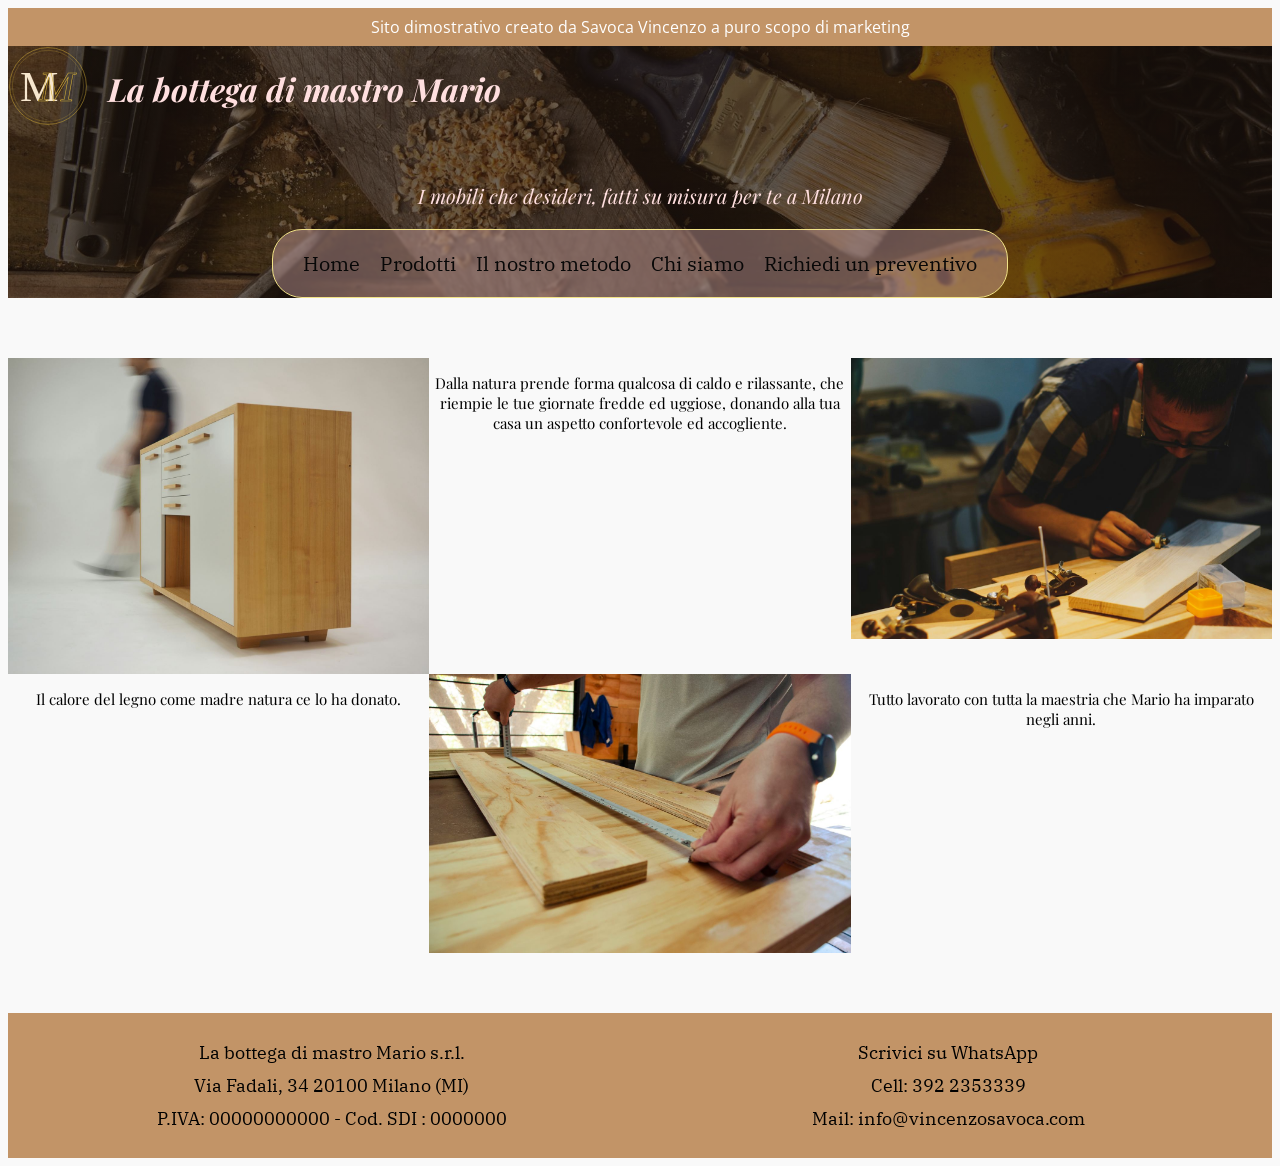
<file: index.html>
<!DOCTYPE html>
<html lang="it">
    <head>
        <meta charset="UTF-8">
        <meta name="viewport" content="width=device-width, initial-scale=1.0">
        <link rel="preconnect" href="https://fonts.googleapis.com">
        <link rel="preconnect" href="https://fonts.gstatic.com" crossorigin>
        <link href="https://fonts.googleapis.com/css2?family=IBM+Plex+Serif:ital,wght@0,100;0,200;0,300;0,400;0,500;0,600;0,700;1,100;1,200;1,300;1,400;1,500;1,600;1,700&family=Open+Sans:ital,wght@0,300..600;1,300..600&family=Playfair+Display:ital,wght@0,400..700;1,400..700&display=swap" rel="stylesheet">
        <link rel="stylesheet" href="index.css">
        <title>Home - La bottega di mastro Mario</title>
    </head>

<body>
    <header>
        <div class="banner">
            <p>Sito dimostrativo creato da Savoca Vincenzo a puro scopo di marketing</p>
        </div>
        <div class="contenitore-testata">
            <div class="parte-alta">
                <div class="spazio-logo">
                    <img src="Immagini/logo-mm-trasparente.svg" Alt="logo-aziendale" class="logo-azienda">
                </div>
                <div class="titolo">
                    <h1>La bottega di mastro Mario</h1>
                </div>
                <button class="menu-a-scomparsa" id="bottone-hamburger" aria-label="Apri il menu" aria-expanded="false">☰</button>
            </div>
            <p>I mobili che desideri, fatti su misura per te a Milano</p>
                <nav class="menu">
                    <a href="index.html">Home</a>
                    <div class="voce-tendina">
                        <button class="bottone-prodotti" aria-expanded="false">Prodotti</button>
                            <div class="sottomenu">
                                <a href="mobili.html">Tutti i prodotti</a>
                                <a href="mobili.html#cabine-armadio">Mobili su misura</a>
                                <a href="mobili.html#cucine-su-misura">Cucina su misura</a>
                                <a href="mobili.html#parete-attrezzata">Parete attrezzata</a>
                                <a href="mobili.html#camerette">Camerette</a>
                                <a href="mobili.html#accessori">Accessori</a>
                            </div>
                    </div>
                    <a href="metodo.html">Il nostro metodo</a>
                    <a href="chi-siamo.html">Chi siamo</a>
                    <a href="preventivo.html">Richiedi un preventivo</a>
                </nav>
        </div>
    </header>
    <section class="quattro-pezzi">
            <div class="stile-quadro foto1">
                <img src="Immagini/immagine1.jpg" Alt="immagine1">
            </div>
            <div class="stile-quadro testo1">
                <p>Dalla natura prende forma qualcosa di caldo e 
                    rilassante, che riempie le tue giornate fredde ed uggiose, 
                    donando alla tua casa un aspetto confortevole ed accogliente.</p>
            </div>
            <div class="stile-quadro foto2"> 
                <img src="Immagini/immagine2.jpg" Alt="immagine2">
            </div>
            <div class="stile-quadro foto3">
                <img src="Immagini/immagine3.jpg" Alt="immagine3">
            </div>
            <div class="stile-quadro testo2">
                <p>Il calore del legno come madre natura ce lo ha donato.</p>
            </div>
            <div class="stile-quadro testo3">
                <p>Tutto lavorato con tutta la maestria che Mario ha imparato negli anni.</p>
            </div>    
    </section>        

    

<footer>
    <div class="pie-pagina">
        <div class="ragione-sociale">
            <p>La bottega di mastro Mario s.r.l.</p>
            <p>Via Fadali, 34 20100 Milano (MI)</p>
            <p>P.IVA: 00000000000 - Cod. SDI : 0000000</p>
        </div>
        <div class="contatti">
            <a class="messaggio" href="https://wa.me/393922353339" target="_blank" rel="noopener">Scrivici su WhatsApp</a>
            <a class="telefono" href="tel:+393922353339">Cell: 392 2353339</a>
            <a class="mail" href="mailto:info@vincenzosavoca.com">Mail: info@vincenzosavoca.com</a>
        </div>
    </div>
</footer>
<script src="menu-tendina.js"></script>
</body>
</html>
</file>
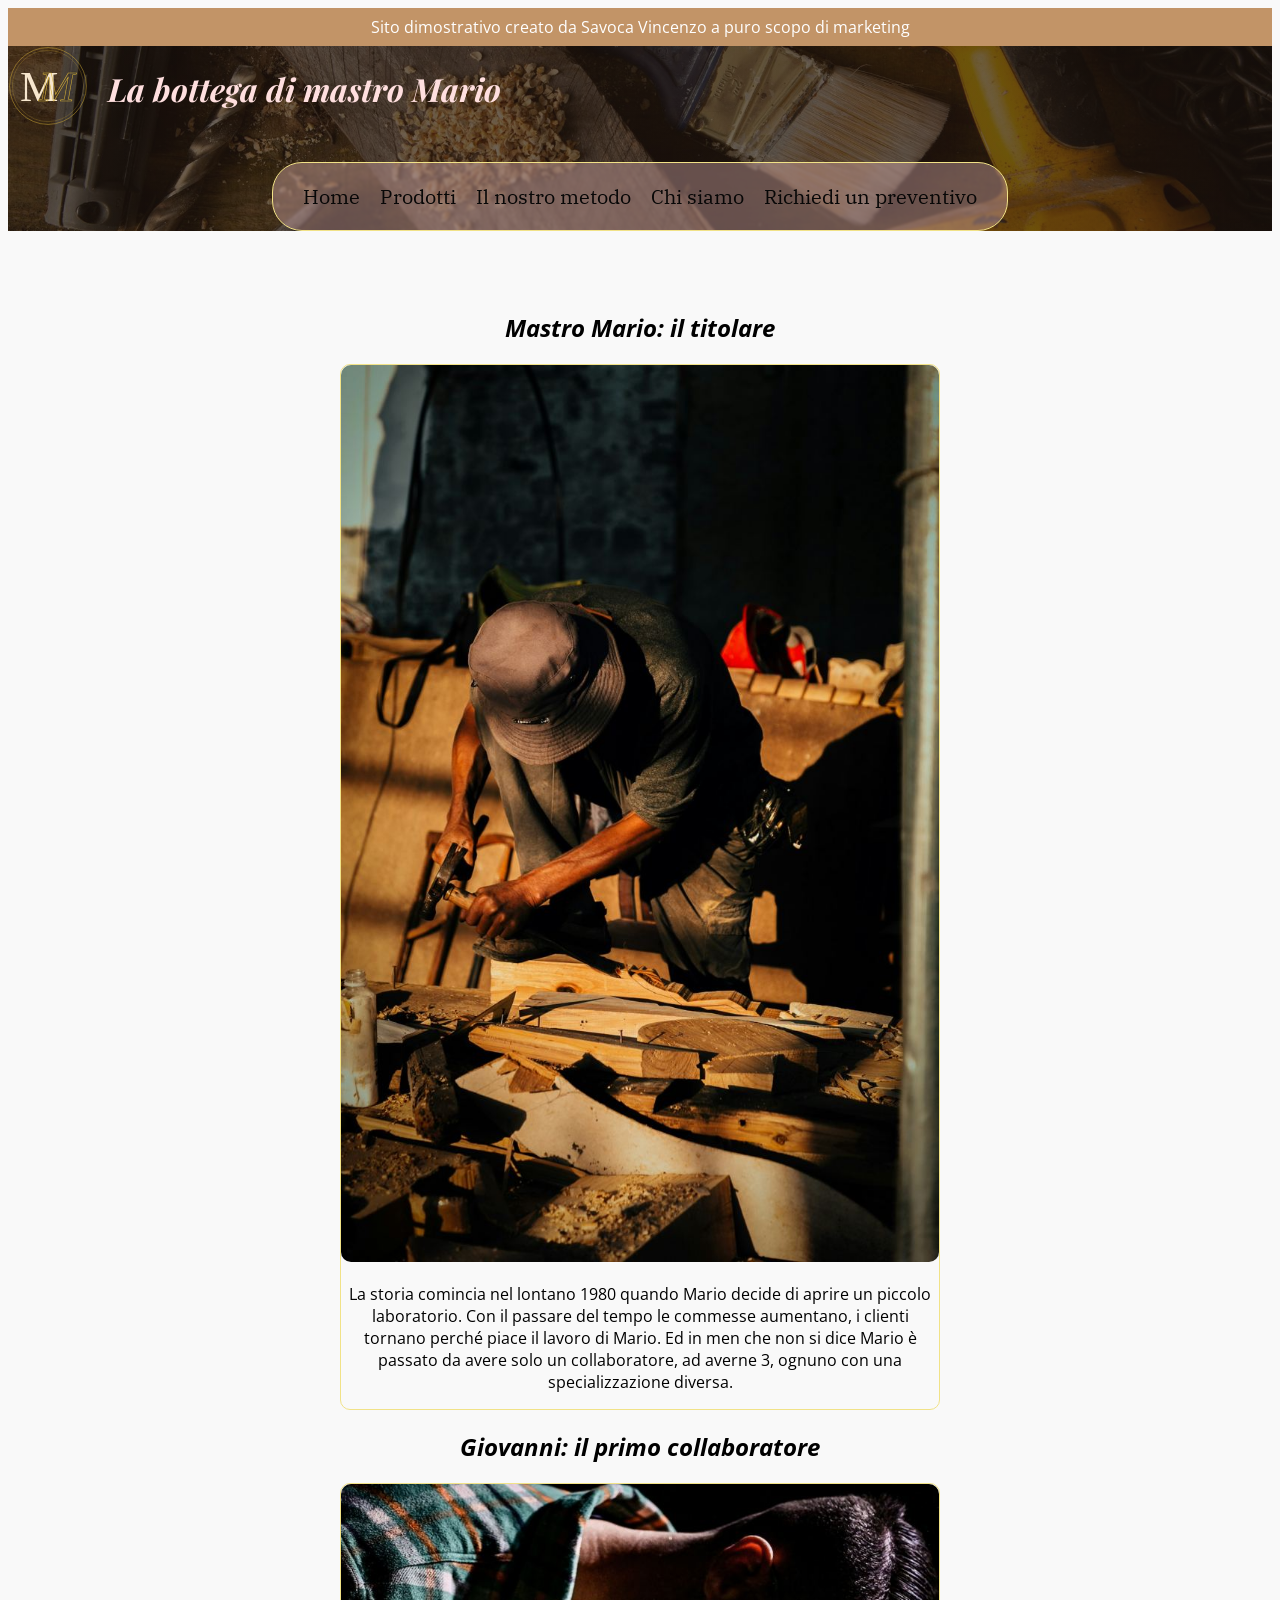
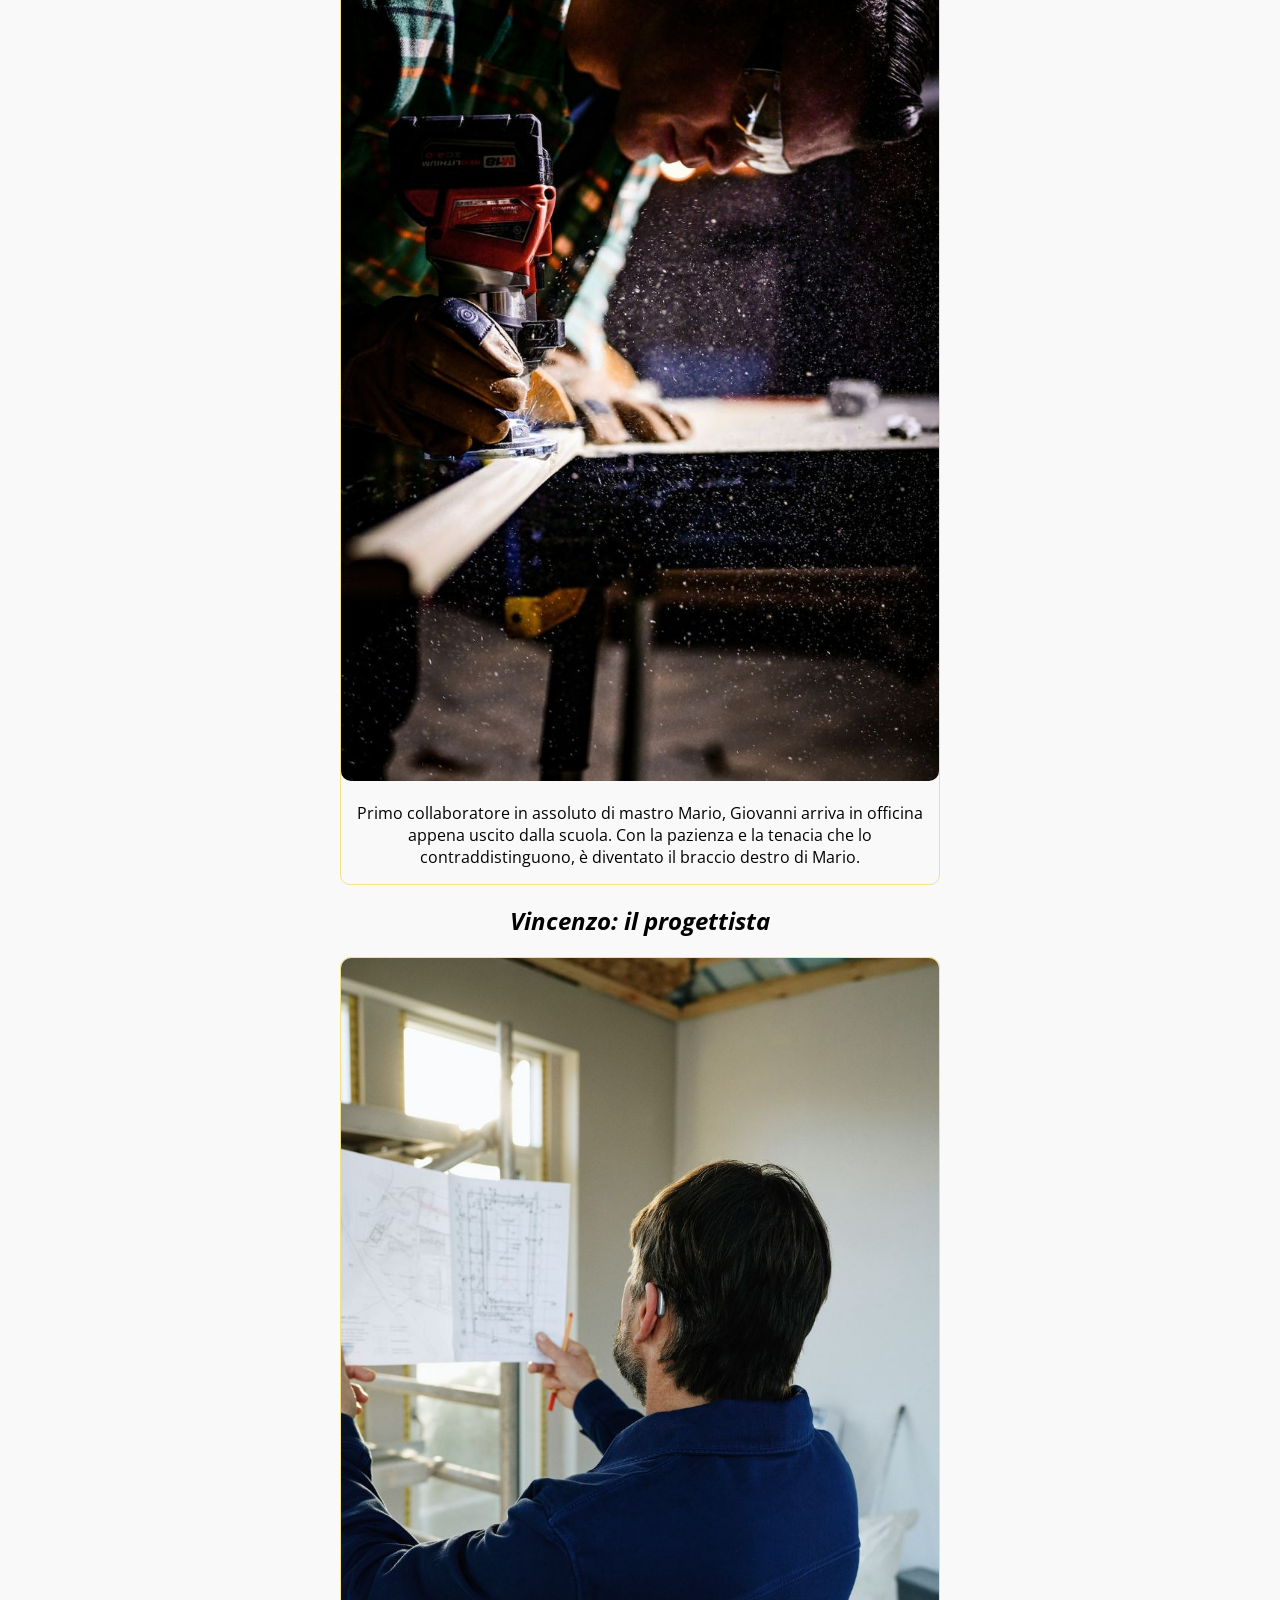
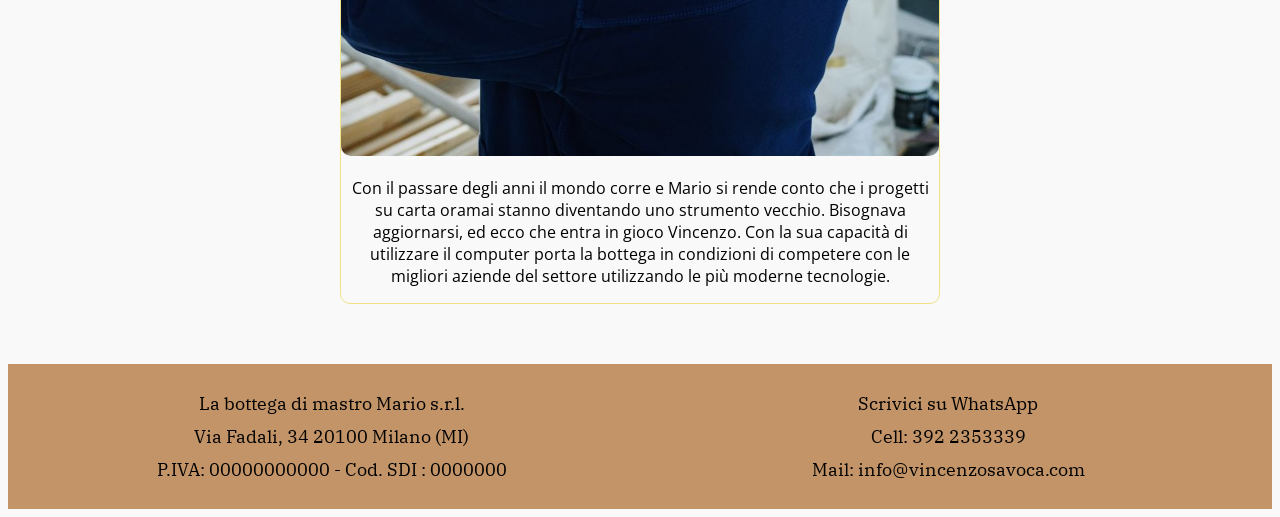
<file: chi-siamo.html>
<!DOCTYPE html>
<html lang="it">
<head>
    <meta charset="UTF-8">
    <meta name="viewport" content="width=device-width, initial-scale=1.0">
    <link rel="preconnect" href="https://fonts.googleapis.com">
    <link rel="preconnect" href="https://fonts.gstatic.com" crossorigin>
    <link href="https://fonts.googleapis.com/css2?family=IBM+Plex+Serif:ital,wght@0,100;0,200;0,300;0,400;0,500;0,600;0,700;1,100;1,200;1,300;1,400;1,500;1,600;1,700&family=Open+Sans:ital,wght@0,300..600;1,300..600&family=Playfair+Display:ital,wght@0,400..700;1,400..700&display=swap" rel="stylesheet">
    <link rel="stylesheet" href="index.css">
    <title>Chi siamo - La bottega di mastro Mario</title>
</head>


<body>
    <header>
        <div class="banner">
            <p>Sito dimostrativo creato da Savoca Vincenzo a puro scopo di marketing</p>
        </div>
        <div class="contenitore-testata">
                <div class="parte-alta">
                    <div class="spazio-logo">
                        <img src="Immagini/logo-mm-trasparente.svg" Alt="logo-aziendale" class="logo-azienda">
                    </div>
                    <div class="titolo">
                        <h1>La bottega di mastro Mario</h1>
                    </div>
                    <button class="menu-a-scomparsa" id="bottone-hamburger" aria-label="Apri il menu" aria-expanded="false">☰</button>
                </div>

                <!-- Menu di navigazione -->
                <nav class="menu">
                    <a href="index.html">Home</a>
                    <div class="voce-tendina">
                        <button class="bottone-prodotti" aria-expanded="false">Prodotti</button>
                            <div class="sottomenu">
                                <a href="mobili.html">Tutti i prodotti</a>
                                <a href="mobili.html#cabine-armadio">Mobili su misura</a>
                                <a href="mobili.html#cucine-su-misura">Cucina su misura</a>
                                <a href="mobili.html#parete-attrezzata">Parete attrezzata</a>
                                <a href="mobili.html#camerette">Camerette</a>
                                <a href="mobili.html#accessori">Accessori</a>
                            </div>
                    </div>
                    <a href="metodo.html">Il nostro metodo</a>
                    <a href="chi-siamo.html">Chi siamo</a>
                    <a href="preventivo.html">Richiedi un preventivo</a>
                </nav>
        </div>
    </header>

<section class="azienda">
    
    <h1>Mastro Mario: il titolare</h1>
        <div class="organico">
            <div class="personale">
                <img src="Immagini/mario.jpg" alt="Mario">
            </div>
            <div class="testo-a">
                <p>La storia comincia nel lontano 1980 quando Mario decide di aprire un piccolo laboratorio. Con il
                    passare del tempo le commesse aumentano, i clienti tornano perché piace il lavoro di Mario. Ed in men che 
                    non si dice Mario è passato da avere solo un collaboratore, ad averne 3, ognuno con una specializzazione 
                    diversa. </p>
            </div>
        </div>
    <h1>Giovanni: il primo collaboratore</h1>
        <div class="organico">    
            <div class="personale">
                <img src="Immagini/giovanni.jpg" alt="Giovanni">
            </div>
            <div class="testo-a">
                <p>Primo collaboratore in assoluto di mastro Mario, Giovanni arriva in officina appena uscito
                dalla scuola. Con la pazienza e la tenacia che lo contraddistinguono, è diventato il braccio destro di Mario.
                </p>
            </div>
        </div>

    <h1>Vincenzo: il progettista</h1>
        <div class="organico">
            <div class="personale">
                <img src="Immagini/vincenzo.jpg" alt="Vincenzo">
            </div>
            <div class="testo-a">
                <p>Con il passare degli anni il mondo corre e Mario si rende conto che i progetti su carta 
                oramai stanno diventando uno strumento vecchio. Bisognava aggiornarsi, ed ecco che entra in gioco Vincenzo. 
                Con la sua capacità di utilizzare il computer porta la bottega in condizioni di competere con le migliori aziende del
                settore utilizzando le più moderne tecnologie.
                </p>
            </div>
        </div>    
</section>

<footer>
    <div class="pie-pagina">
        <div class="ragione-sociale">
            <p>La bottega di mastro Mario s.r.l.</p>
            <p>Via Fadali, 34 20100 Milano (MI)</p>
            <p>P.IVA: 00000000000 - Cod. SDI : 0000000</p>
        </div>
        <div class="contatti">
            <a class="messaggio" href="https://wa.me/393922353339" target="_blank" rel="noopener">Scrivici su WhatsApp</a>
            <a class="telefono" href="tel:+393922353339">Cell: 392 2353339</a>
            <a class="mail" href="mailto:info@vincenzosavoca.com">Mail: info@vincenzosavoca.com</a>
        </div>
    </div>
</footer>

<script src="menu-tendina.js"></script>
</body>
</html>
</file>
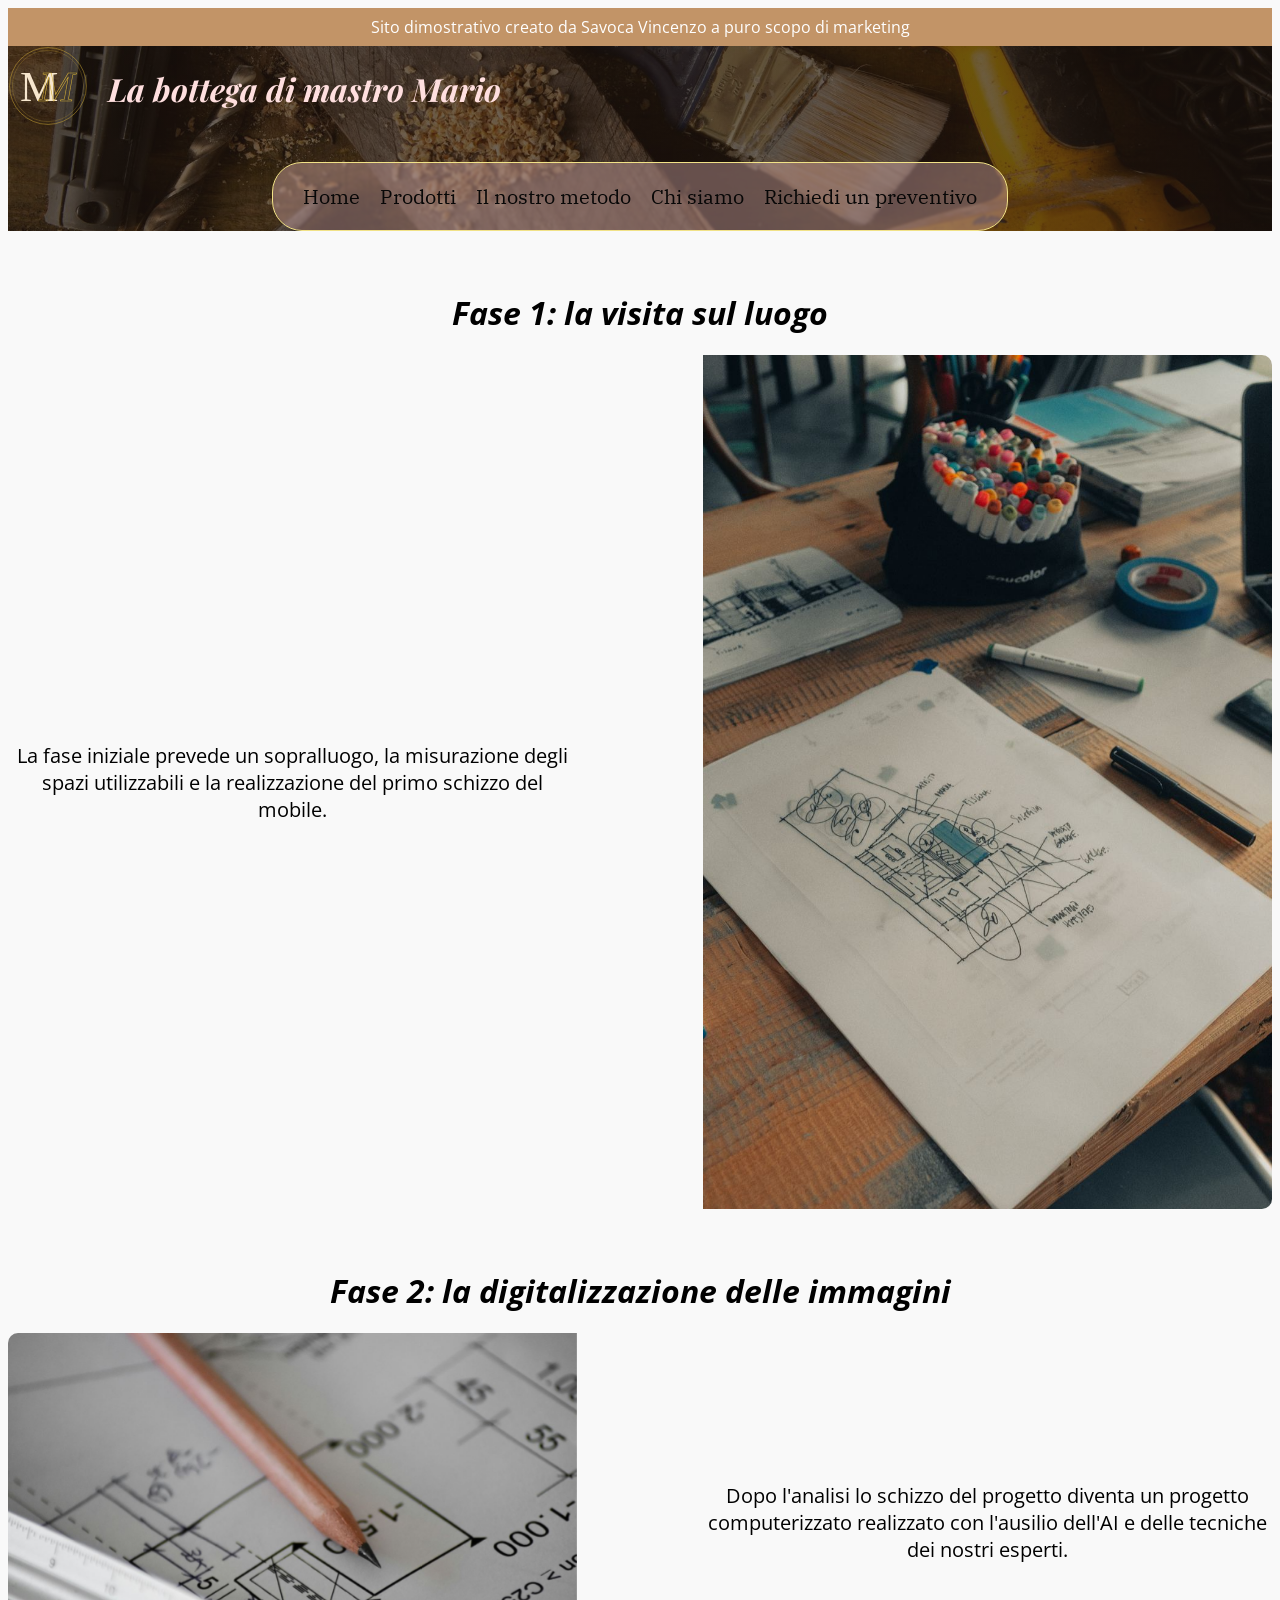
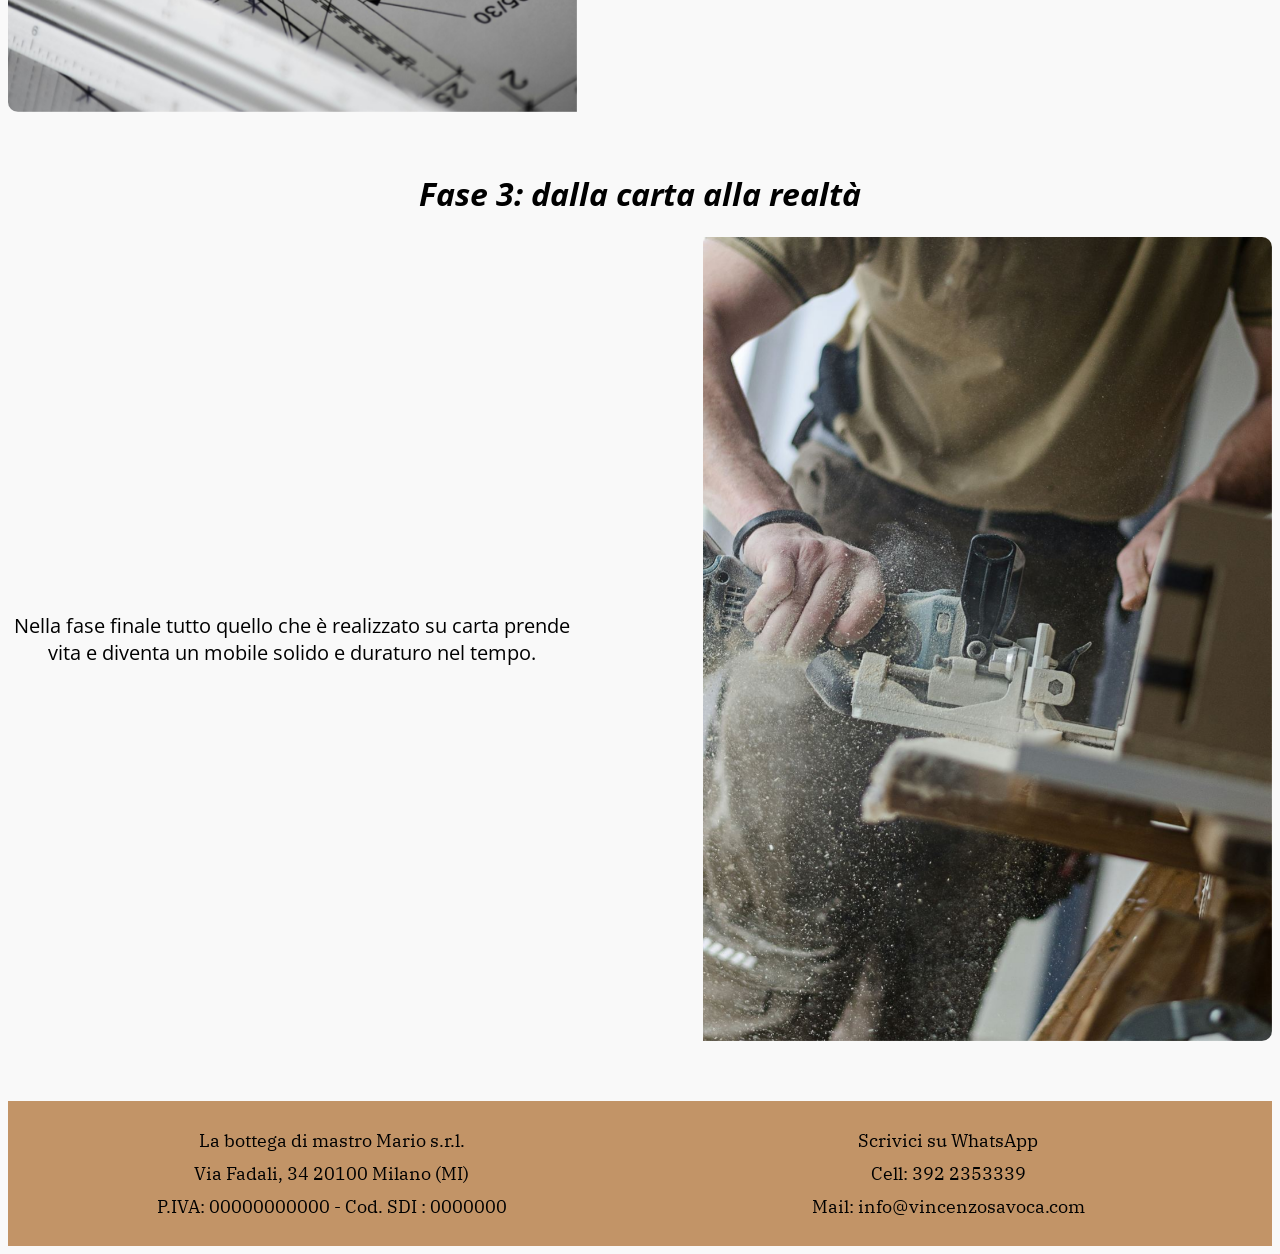
<file: metodo.html>
<!DOCTYPE html>
<html lang="it">
<head>
    <meta charset="UTF-8">
    <meta name="viewport" content="width=device-width, initial-scale=1.0">
    <link rel="preconnect" href="https://fonts.googleapis.com">
    <link rel="preconnect" href="https://fonts.gstatic.com" crossorigin>
    <link href="https://fonts.googleapis.com/css2?family=IBM+Plex+Serif:ital,wght@0,100;0,200;0,300;0,400;0,500;0,600;0,700;1,100;1,200;1,300;1,400;1,500;1,600;1,700&family=Open+Sans:ital,wght@0,300..600;1,300..600&family=Playfair+Display:ital,wght@0,400..700;1,400..700&display=swap" rel="stylesheet">
    <link rel="stylesheet" href="index.css">
    <title>Metodo - La bottega di mastro Mario</title>
</head>

<body>
    <header>
        <div class="banner">
            <p>Sito dimostrativo creato da Savoca Vincenzo a puro scopo di marketing</p>
        </div>
        <div class="contenitore-testata">
                <div class="parte-alta">
                    <div class="spazio-logo">
                        <img src="Immagini/logo-mm-trasparente.svg" Alt="logo-aziendale" class="logo-azienda">
                    </div>
                    <div class="titolo">
                        <h1>La bottega di mastro Mario</h1>
                    </div>
                    <button class="menu-a-scomparsa" id="bottone-hamburger" aria-label="Apri il menu" aria-expanded="false">☰</button>
                </div>

                <!-- Menu di navigazione -->
                <nav class="menu">
                    <a href="index.html">Home</a>
                    <div class="voce-tendina">
                        <button class="bottone-prodotti" aria-expanded="false">Prodotti</button>
                            <div class="sottomenu">
                                <a href="mobili.html">Tutti i prodotti</a>
                                <a href="mobili.html#cabine-armadio">Mobili su misura</a>
                                <a href="mobili.html#cucine-su-misura">Cucina su misura</a>
                                <a href="mobili.html#parete-attrezzata">Parete attrezzata</a>
                                <a href="mobili.html#camerette">Camerette</a>
                                <a href="mobili.html#accessori">Accessori</a>
                            </div>
                    </div>
                    <a href="metodo.html">Il nostro metodo</a>
                    <a href="chi-siamo.html">Chi siamo</a>
                    <a href="preventivo.html">Richiedi un preventivo</a>
                </nav>
            </div>
    </header>
    
    
<!--Parte riservata al corpo della pagina, con sezioni divise-->
<h1>Fase 1: la visita sul luogo</h1>
<section class="metodo">
    
    <div class="testo">
        <p>La fase iniziale prevede un sopralluogo, la misurazione degli spazi utilizzabili e 
            la realizzazione del primo schizzo del mobile.
        </p>
    </div>
    <div class="immagine-metodo">
        <img src="Immagini/mobili/progetto2.jpg" alt="Schizzo a matita">
    </div>
</section>

<h1>Fase 2: la digitalizzazione delle immagini</h1>
<section class="metodo">
    <div class="immagine-metodo">
        <img src="Immagini/mobili/progetto1.jpg" alt="Foto del progetto ufficiale">
    </div>
    <div class="testo">
        <p>Dopo l'analisi lo schizzo del progetto diventa un progetto computerizzato realizzato 
            con l'ausilio dell'AI e delle tecniche dei nostri esperti.
        </p>
    </div>
</section>

<h1>Fase 3: dalla carta alla realtà</h1>
<section class="metodo">
    <div class="testo">
        <p>Nella fase finale tutto quello che è realizzato su carta prende vita e diventa un mobile
            solido e duraturo nel tempo.
        </p>
    </div>
    <div class="immagine-metodo">
        <img src="Immagini/mobili/progetto3.jpg" alt="Foto di un falegname al lavoro">
    </div>
</section>

<footer>
    <div class="pie-pagina">
        <div class="ragione-sociale">
            <p>La bottega di mastro Mario s.r.l.</p>
            <p>Via Fadali, 34 20100 Milano (MI)</p>
            <p>P.IVA: 00000000000 - Cod. SDI : 0000000</p>
        </div>
        <div class="contatti">
            <a class="messaggio" href="https://wa.me/393922353339" target="_blank" rel="noopener">Scrivici su WhatsApp</a>
            <a class="telefono" href="tel:+393922353339">Cell: 392 2353339</a>
            <a class="mail" href="mailto:info@vincenzosavoca.com">Mail: info@vincenzosavoca.com</a>
        </div>
    </div>
</footer>
<script src="ritardo.js"></script>
<script src="menu-tendina.js"></script>
</body>
</html>
</file>
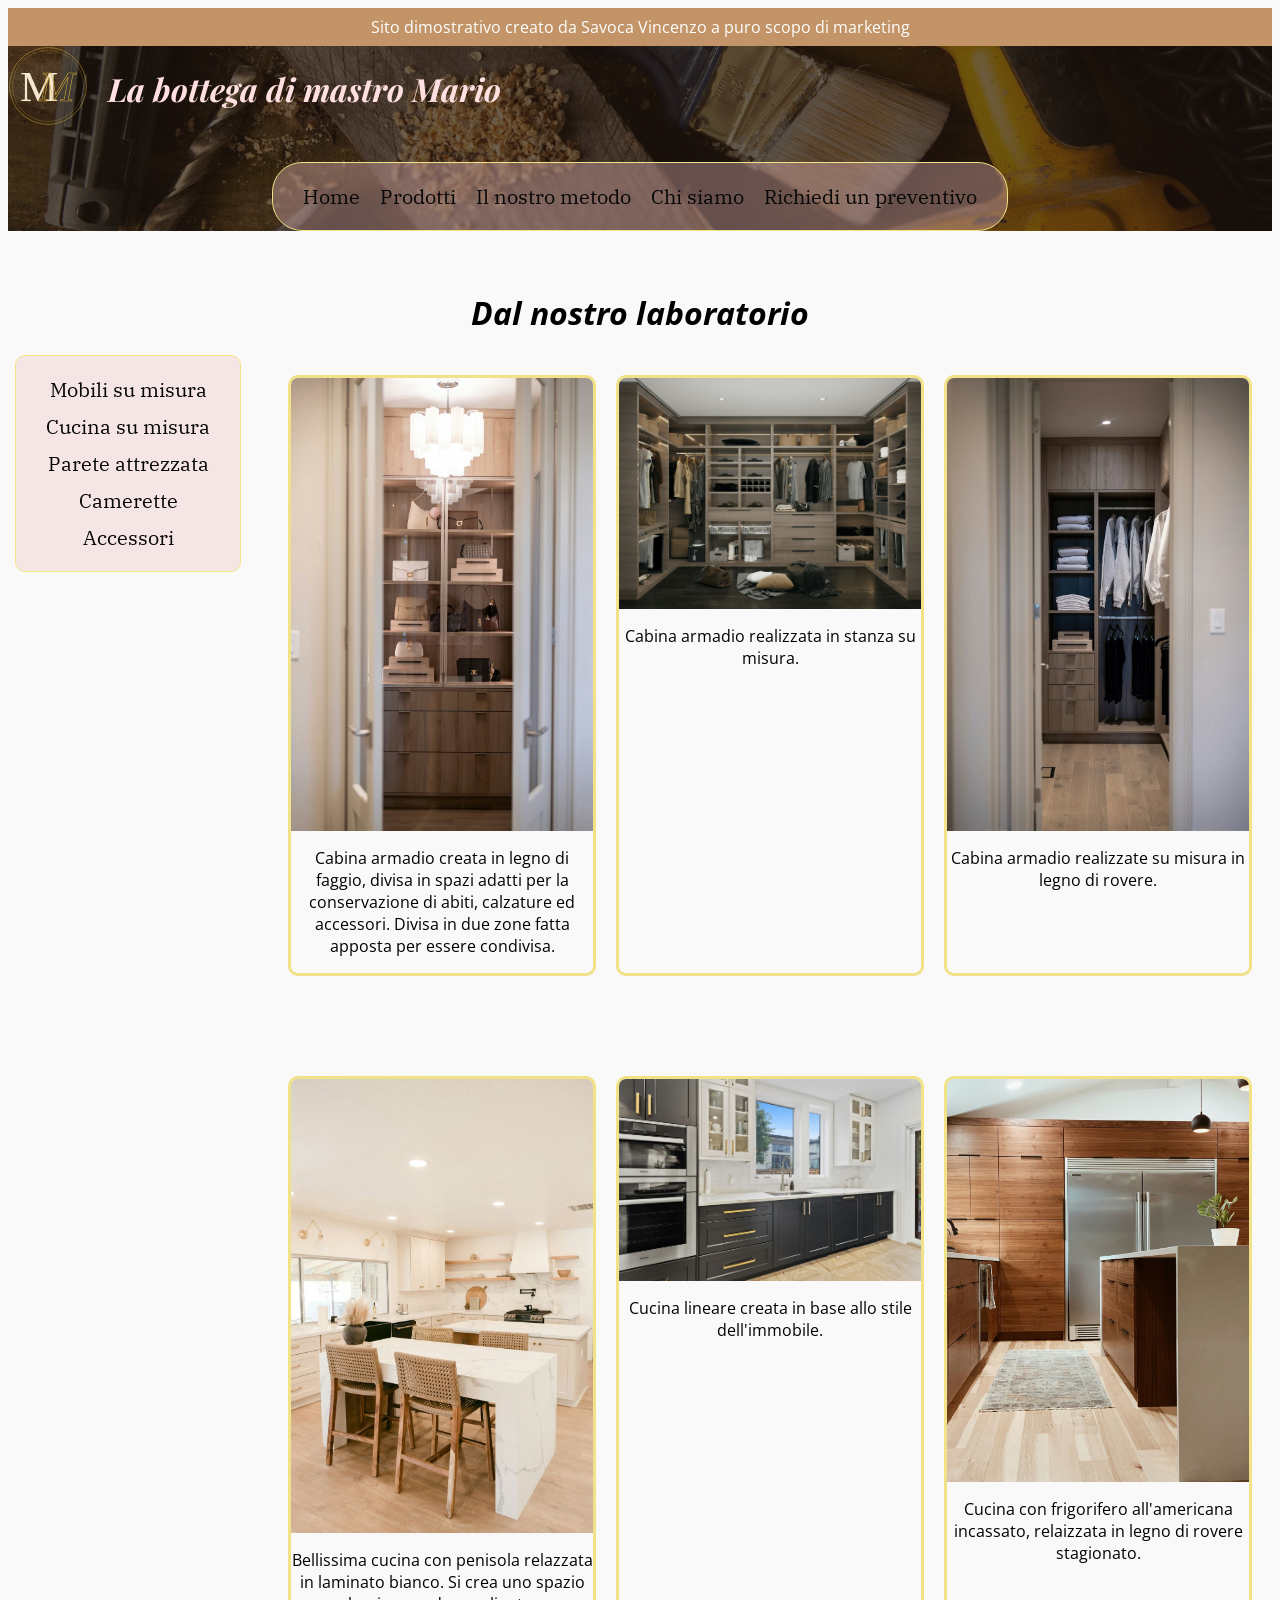
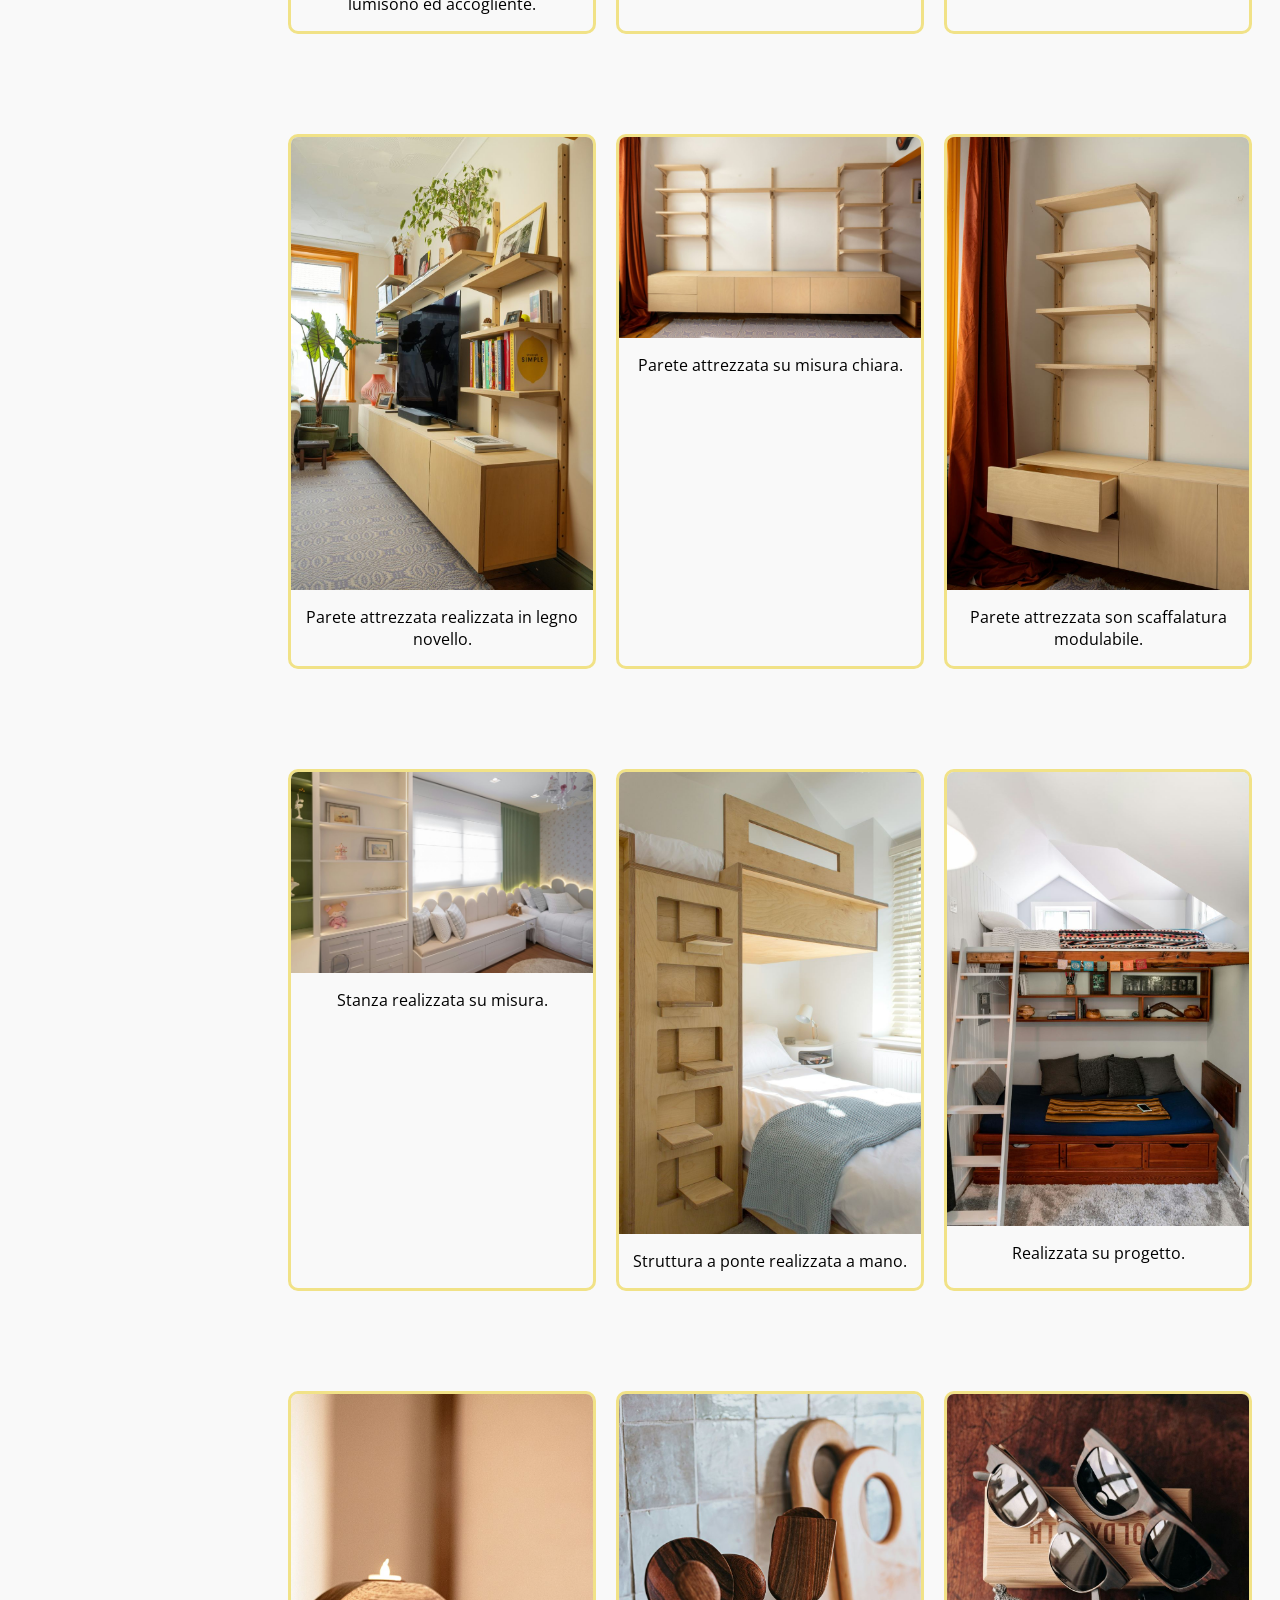
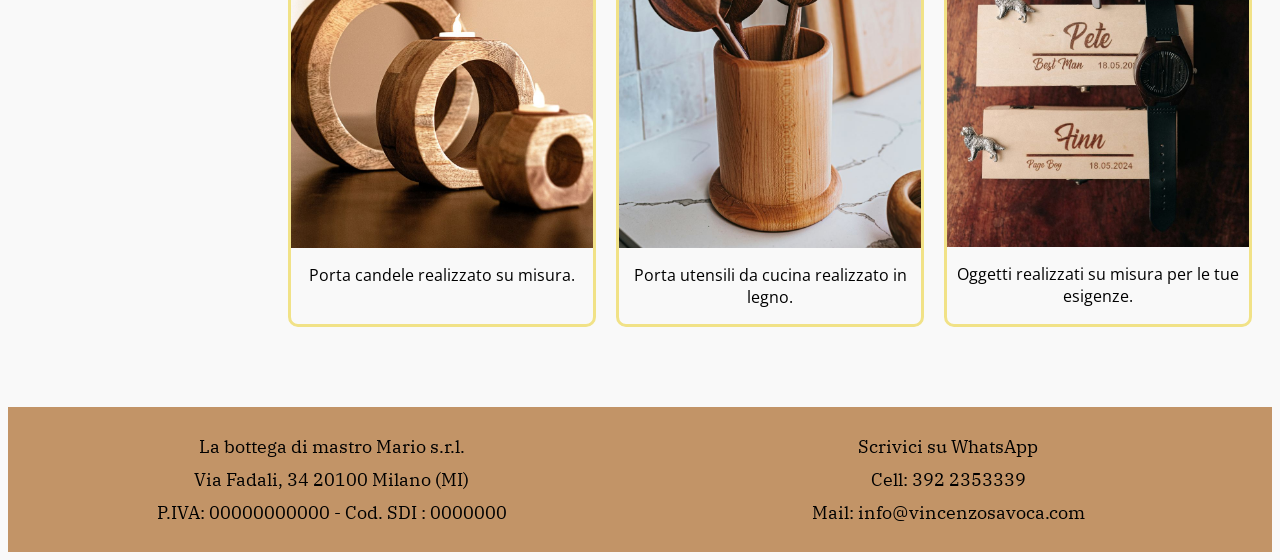
<file: mobili.html>
<!DOCTYPE html>
<html lang="it">
<head>
    <meta charset="UTF-8">
    <meta name="viewport" content="width=device-width, initial-scale=1.0">
    <link rel="preconnect" href="https://fonts.googleapis.com">
    <link rel="preconnect" href="https://fonts.gstatic.com" crossorigin>
    <link href="https://fonts.googleapis.com/css2?family=IBM+Plex+Serif:ital,wght@0,100;0,200;0,300;0,400;0,500;0,600;0,700;1,100;1,200;1,300;1,400;1,500;1,600;1,700&family=Open+Sans:ital,wght@0,300..600;1,300..600&family=Playfair+Display:ital,wght@0,400..700;1,400..700&display=swap" rel="stylesheet">
    <link rel="stylesheet" href="index.css">
    <title>Mobili - La bottega di mastro Mario</title>
</head>
<body>
    <header>
        <div class="banner">
            <p>Sito dimostrativo creato da Savoca Vincenzo a puro scopo di marketing</p>
        </div>
        <div class="contenitore-testata">
            <div class="parte-alta">
                <div class="spazio-logo">
                    <img src="Immagini/logo-mm-trasparente.svg" Alt="logo-aziendale" class="logo-azienda">
                </div>
                <div class="titolo">
                    <h1>La bottega di mastro Mario</h1>
                </div>
                <button class="menu-a-scomparsa" id="bottone-hamburger" aria-label="Apri il menu" aria-expanded="false">☰</button>
            </div>

            <!-- Menu di navigazione -->
            <nav class="menu">
                    <a href="index.html">Home</a>
                    <div class="voce-tendina">
                        <button class="bottone-prodotti" aria-expanded="false">Prodotti</button>
                            <div class="sottomenu">
                                <a href="mobili.html">Tutti i prodotti</a>
                                <a href="mobili.html#cabine-armadio">Mobili su misura</a>
                                <a href="mobili.html#cucine-su-misura">Cucina su misura</a>
                                <a href="mobili.html#parete-attrezzata">Parete attrezzata</a>
                                <a href="mobili.html#camerette">Camerette</a>
                                <a href="mobili.html#accessori">Accessori</a>
                            </div>
                    </div>
                    <a href="metodo.html">Il nostro metodo</a>
                    <a href="chi-siamo.html">Chi siamo</a>
                    <a href="preventivo.html">Richiedi un preventivo</a>
                </nav>
        </div>
    </header>

    <div>
        <h1>Dal nostro laboratorio</h1>
    </div>

    <div class="layout-prodotti">
    
        <!-- Sidebar con le categorie -->
        <aside class="sidebar">
            <a href="#cabine-armadio">Mobili su misura</a>
            <a href="#cucine-su-misura">Cucina su misura</a>
            <a href="#parete-attrezzata">Parete attrezzata</a>
            <a href="#camerette">Camerette</a>
            <a href="#accessori">Accessori</a>
        </aside>

        <main class="main">
   
            <!-- Sezione riservata alle cabine armadio -->
            <section class="immagini-mobili" id="cabine-armadio">
                <div class="foto-dimostrative">
                    <div class="immagine">
                        <img src="Immagini/mobili/armadio1.jpg" alt="armadio1">
                    </div>
                    <div class="immagine">
                        <p>Cabina armadio creata in legno di faggio, divisa in spazi adatti per
                            la conservazione di abiti, calzature ed accessori. Divisa in due zone
                            fatta apposta per essere condivisa.</p>
                    </div>
                </div>
                <div class="foto-dimostrative">
                    <div class="immagine">
                        <img src="Immagini/mobili/cabina2.jpg" alt="cabina2">
                    </div>
                    <div class="immagine">
                        <p>Cabina armadio realizzata in stanza su misura.</p>
                    </div>
                </div>
                <div class="foto-dimostrative">
                    <div class="immagine">
                        <img src="Immagini/mobili/cabina.jpg" alt="cabine">
                    </div>
                    <div class="immagine">
                        <p>Cabina armadio realizzate su misura in legno di rovere.</p>
                    </div>
                </div>
            </section>

            <!-- Sezione per le cucine su misura -->
            <section class="immagini-mobili" id="cucine-su-misura">
                <div class="foto-dimostrative">
                    <div class="immagine">
                        <img src="Immagini/mobili/cucina1.jpg" alt="cucina1">
                    </div>
                    <div class="immagine">
                        <p>Bellissima cucina con penisola relazzata in laminato bianco. Si crea uno spazio lumisono ed accogliente.</p>
                    </div>
                </div>
                <div class="foto-dimostrative">
                    <div class="immagine">
                        <img src="Immagini/mobili/cucina2.jpg" alt="cucina2">
                    </div>
                    <div class="immagine">
                        <p>Cucina lineare creata in base allo stile dell'immobile.</p>
                    </div>
                </div>
                <div class="foto-dimostrative">
                    <div class="immagine">
                        <img src="Immagini/mobili/cucina3.jpg" alt="cucina3">
                    </div>
                    <div class="immagine">
                        <p>Cucina con frigorifero all'americana incassato, relaizzata in legno di rovere stagionato.</p>
                    </div>
                </div>
            </section>

            <!-- Sezione per le pareti attrezzate -->
            <section class="immagini-mobili" id="parete-attrezzata">
                <div class="foto-dimostrative">
                    <div class="immagine">
                        <img src="Immagini/mobili/parete1.jpg" alt="parete1">
                    </div>
                    <div class="immagine">
                        <p>Parete attrezzata realizzata in legno novello.</p>
                    </div>
                </div>
                <div class="foto-dimostrative">
                    <div class="immagine">
                        <img src="Immagini/mobili/parete2.jpg" alt="parete2">
                    </div>
                    <div class="immagine">
                        <p>Parete attrezzata su misura chiara.</p>
                    </div>
                </div>
                <div class="foto-dimostrative">
                    <div class="immagine">
                        <img src="Immagini/mobili/parete3.jpg" alt="parete3">
                    </div>
                    <div class="immagine">
                        <p>Parete attrezzata son scaffalatura modulabile.</p>
                    </div>
                </div>
            </section>

            <!-- Sezione per le camerette -->
            <section class="immagini-mobili" id="camerette">
                <div class="foto-dimostrative">
                    <div class="immagine">
                        <img src="Immagini/mobili/cameretta1.jpg" alt="cameretta1">
                    </div>
                    <div class="immagine">
                        <p>Stanza realizzata su misura.</p>
                    </div>
                </div>
                <div class="foto-dimostrative">
                    <div class="immagine">
                        <img src="Immagini/mobili/cameretta2.jpg" alt="cameretta2">
                    </div>
                    <div class="immagine">
                        <p>Struttura a ponte realizzata a mano.</p>
                    </div>
                </div>
                <div class="foto-dimostrative">
                    <div class="immagine">
                        <img src="Immagini/mobili/cameretta3.jpg" alt="cameretta3">
                    </div>
                    <div class="immagine">
                        <p>Realizzata su progetto.</p>
                    </div>
                </div>
            </section>

            <!-- Sezione per gli accessori -->
            <section class="immagini-mobili" id="accessori">
                <div class="foto-dimostrative">
                    <div class="immagine">
                        <img src="Immagini/mobili/porta-candele.jpg" alt="porta-candele">
                    </div>
                    <div class="immagine">
                        <p>Porta candele realizzato su misura.</p>
                    </div>
                </div>
                <div class="foto-dimostrative">
                    <div class="immagine">
                        <img src="Immagini/mobili/porta-utensili.jpg" alt="porta-utensili">
                    </div>
                    <div class="immagine">
                        <p>Porta utensili da cucina realizzato in legno.</p>
                    </div>
                </div>
                <div class="foto-dimostrative">
                    <div class="immagine">
                        <img src="Immagini/mobili/fashion-object.jpg" alt="fashion-object">
                    </div>
                    <div class="immagine">
                        <p>Oggetti realizzati su misura per le tue esigenze.</p>
                    </div>
                </div>
            </section>

        </main>
    </div>

<footer>
    <div class="pie-pagina">
        <div class="ragione-sociale">
            <p>La bottega di mastro Mario s.r.l.</p>
            <p>Via Fadali, 34 20100 Milano (MI)</p>
            <p>P.IVA: 00000000000 - Cod. SDI : 0000000</p>
        </div>
        <div class="contatti">
            <a class="messaggio" href="https://wa.me/393922353339" target="_blank" rel="noopener">Scrivici su WhatsApp</a>
            <a class="telefono" href="tel:+393922353339">Cell: 392 2353339</a>
            <a class="mail" href="mailto:info@vincenzosavoca.com">Mail: info@vincenzosavoca.com</a>
        </div>
    </div>
</footer>
<script src="menu-tendina.js"></script>
</body>
</html>
</file>
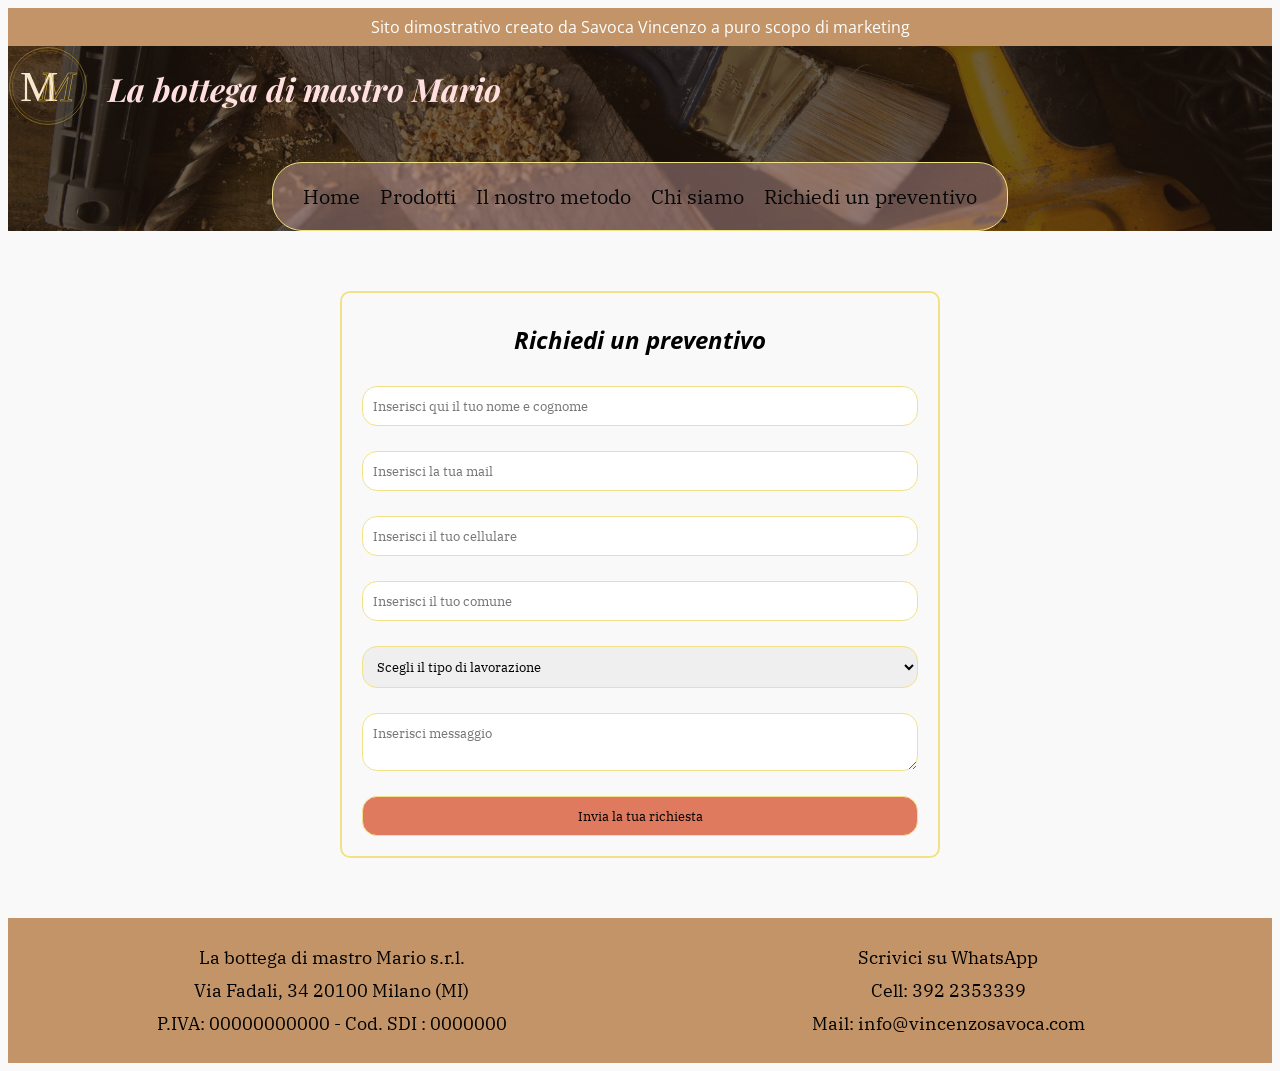
<file: preventivo.html>
<!DOCTYPE html>
<html lang="it">
<head>
        <meta charset="UTF-8">
        <meta name="viewport" content="width=device-width, initial-scale=1.0">
        <link rel="preconnect" href="https://fonts.googleapis.com">
        <link rel="preconnect" href="https://fonts.gstatic.com" crossorigin>
        <link href="https://fonts.googleapis.com/css2?family=IBM+Plex+Serif:ital,wght@0,100;0,200;0,300;0,400;0,500;0,600;0,700;1,100;1,200;1,300;1,400;1,500;1,600;1,700&family=Open+Sans:ital,wght@0,300..600;1,300..600&family=Playfair+Display:ital,wght@0,400..700;1,400..700&display=swap" rel="stylesheet">
        <link rel="stylesheet" href="index.css">
        <title>Preventivo - La bottega di mastro Mario</title>
</head>
<body>
    
    <header>
        <div class="banner">
        <p>Sito dimostrativo creato da Savoca Vincenzo a puro scopo di marketing</p>
        </div>
        <div class="contenitore-testata">
                <div class="parte-alta">
                    <div class="spazio-logo">
                        <img src="Immagini/logo-mm-trasparente.svg" Alt="logo-aziendale" class="logo-azienda">
                    </div>
                    <div class="titolo">
                        <h1>La bottega di mastro Mario</h1>
                    </div>
                    <button class="menu-a-scomparsa" id="bottone-hamburger" aria-label="Apri il menu" aria-expanded="false">☰</button>
                </div>
                    <nav class="menu">
                    <a href="index.html">Home</a>
                    <div class="voce-tendina">
                        <button class="bottone-prodotti" aria-expanded="false">Prodotti</button>
                            <div class="sottomenu">
                                <a href="mobili.html">Tutti i prodotti</a>
                                <a href="mobili.html#cabine-armadio">Mobili su misura</a>
                                <a href="mobili.html#cucine-su-misura">Cucina su misura</a>
                                <a href="mobili.html#parete-attrezzata">Parete attrezzata</a>
                                <a href="mobili.html#camerette">Camerette</a>
                                <a href="mobili.html#accessori">Accessori</a>
                            </div>
                    </div>
                    <a href="metodo.html">Il nostro metodo</a>
                    <a href="chi-siamo.html">Chi siamo</a>
                    <a href="preventivo.html">Richiedi un preventivo</a>
                </nav>
        </div>
    </header>        
    <section class="preventivo" id="preventivo">
        <div class="contenitore-principale">
            <h1>Richiedi un preventivo</h1>
                <form class="form-preventivo">
                    <input type="text" name="nome" id="nome-e-cognome-preventivo" placeholder="Inserisci qui il tuo nome e cognome" required>
                    <input type="email" name="email" id="email-preventivo" placeholder="Inserisci la tua mail " required>
                    <input type="tel" name="numero" id="numero-preventivo" placeholder="Inserisci il tuo cellulare" required>
                    <input type="text" name="comune" id="comune-preventivo" placeholder="Inserisci il tuo comune" required>
                    <select name="lavorazione" class="tipologia-lavoro" required>
                        <option value="" disabled selected>Scegli il tipo di lavorazione</option>
                        <option>Mobili su misura</option>
                        <option>Cucina su misura</option>
                        <option>Parete attrezzata</option>
                        <option>Camerette</option>
                        <option>Accessori</option>
                    </select>
                        <textarea name="messaggio" class="spazio-dati" id="area-dati" placeholder="Inserisci messaggio"></textarea>
                        <button class="invia-richiesta" id="invia-preventivo">Invia la tua richiesta</button>
                </form>
                
        </div>

    </section>
<footer>
    <div class="pie-pagina">
        <div class="ragione-sociale">
            <p>La bottega di mastro Mario s.r.l.</p>
            <p>Via Fadali, 34 20100 Milano (MI)</p>
            <p>P.IVA: 00000000000 - Cod. SDI : 0000000</p>
        </div>
        <div class="contatti">
            <a class="messaggio" href="https://wa.me/393922353339" target="_blank" rel="noopener">Scrivici su WhatsApp</a>
            <a class="telefono" href="tel:+393922353339">Cell: 392 2353339</a>
            <a class="mail" href="mailto:info@vincenzosavoca.com">Mail: info@vincenzosavoca.com</a>
        </div>
    </div>
</footer>

<dialog id="finestra-messaggio">
    <p id="testo"></p>
    <form method="dialog">
        <button>Chiudi</button>
    </form>
</dialog>

<script src="preventivo.js"></script>
<script src="menu-tendina.js"></script>
</body>

</html>
</file>
<file: index.css>
:root{
    --sfondo: #f9f9f9;
    --testi: #6B3E2E;
    --dettagli: rgb(241, 226, 135);
    --footer: #C29467;
}

html{
    overflow-x: clip;
}


/* Spazio per il contenitore della testata*/


.contenitore-testata{
    background-image:linear-gradient(rgba(30, 20, 15, 0.65), rgba(30, 20, 15, 0.65)), url(Immagini/mobili/copertina.jpg);
    background-size:cover;
    background-position: center;
    background-repeat: no-repeat;
    display:flex;
    flex-direction:column;

}

.contenitore-testata p{
    color: rgb(255, 223, 223);
    font-family: "Playfair display", serif;
    font-style: italic;
    font-size:20px;


}

.parte-alta{
    display:flex;
    align-items: center;
    gap:20px;
    animation: scorrimento-sinistra 1s ease-out;
    margin-bottom: 30px;

}

.logo-azienda{
    width: 80px;
}

.titolo h1{
    font-family:"Playfair display", serif;
    font-style: italic;
    color: rgb(255, 223, 223);
}

.voce-tendina{
    position: relative;

}

.sottomenu{
    position: absolute;
    display:none;
    text-align: left;
    border: 1px solid var(--dettagli);
    border-radius: 10px;
    background: var(--sfondo);
    padding: 5px;
    box-shadow: 2px 2px 4px grey;
    top:100%;
    z-index:10;
}

.voce-tendina:hover .sottomenu{
    display:flex;
    flex-direction: column;
    gap:10px;

}

.menu-a-scomparsa{
    display:none;
}

/* Imposto colori e titoli base (colori di fondo della pagina) */

* {
    box-sizing: border-box;
}


body{
    background: var(--sfondo);
    font-family: "Open Sans", sans-serif;
    text-align: center;
    overflow-x:clip;
}

section{
    margin-bottom: 60px;
}

header{
    margin-bottom:60px;
}

h1{
    font-family: "Open Sans", sans-serif;
    font-style: italic;
}

footer{
    font-family: "IBM Plex Serif", serif;
    font-size: 18px;
    background: var(--footer);
    padding:8px;
}

.banner{
    background: var(--footer);
    color: white;
    padding:8px;
}

.banner p{
    margin: 0;
}


/* Spazio per la sistemazione del header */

nav, .sidebar{
    font-family: "Playfair Display", serif;
    background: rgba(242, 193, 193, 0.36);
    backdrop-filter: blur(1px);
    -webkit-backdrop-filter: blur(1px);
    border: 1px solid var(--dettagli);
    border-radius: 30px;
    padding:20px 30px;
    width: fit-content;
    margin: 0 auto;
    display: flex;
    gap:20px;
    color: var(--testi);
}

nav a, .sidebar a, .bottone-prodotti{
    display: inline-block;
    font-size:20px;
    text-decoration: none;
    color:rgb(7, 7, 7);
    transition: transform 0.4s, text-shadow 0.4s;
    position: relative;
    font-family: "IBM plex serif",serif;
    white-space: nowrap;
    cursor: default;
}

nav a::after, .sidebar a::after, .bottone-prodotti::after{
    content:"";
    position: absolute;
    left:0;
    bottom: -4px;
    width: 0;
    height: 2px;
    background: var(--dettagli);
    transition: width 0.3s;
}

nav a:hover, .sidebar a:hover, .bottone-prodotti:hover{
    transform: translateY(-5px);
    text-shadow: 2px 2px 4px var(--dettagli);

}

nav a:hover::after, .sidebar a:hover::after, .bottone-prodotti:hover::after {
    width:100%;
}

.bottone-prodotti{
    font-family: "IBM plex serif",serif;
    font-size:20px;
    border:none;
    background: transparent;
    padding:0;
    cursor: pointer;
}


/* Spazio riservato al layout laterale*/

.layout-prodotti{
    display:grid;
    grid-template-columns: 240px 1fr;
    gap:20px;
}

.sidebar{
    display:flex;
    flex-direction:column;
    gap:10px;
    border:1px solid var(--dettagli);
    border-radius:10px;
    position:sticky;
    top:20px;
    align-self: start;
}








/* Spazio per lo stile e l'organizzazione dei prodotti. */

.quattro-pezzi{
    display: grid;
    grid-template-columns: repeat(3, 1fr);
    
}

.stile-quadro img{
    width: 100%;
    display: block;
}

.foto1 img{
    animation: scorrimento-sinistra 1.2s ease-out;
}

.foto2 img{
    animation: scorrimento-destra 1.2s ease-out;
}

.foto3{
    grid-column:2;
}

.foto3 img{
    animation: scorrimento-sali 1.2s ease-out;
}

.testo1, .testo2, .testo3{
    font-family:"Playfair Display", serif;
    font-size: 15px;
    text-align:center;
    animation: dissolvenza 1.5s;
}



.testo2{
    grid-column:1;
    grid-row:2;
}




/* Spazio riserto alle richieste di preventivo */

.contenitore-principale{
    border: 2px solid var(--dettagli);
    border-radius: 10px;
    padding:10px;
    font-family:"IBM plex serif", serif;
    width: 100%;
    max-width: 600px;
    margin: 0 auto;
}



.form-preventivo{
    display:flex;
    flex-direction:column;
    gap:25px;
    padding:10px;
    width: 100%;


}

.form-preventivo input,
.form-preventivo textarea,
.form-preventivo select{
    width:100%;
}



input, select, textarea, button {
    border: 1px solid var(--dettagli);
    border-radius:15px;
    padding:10px;
    font-family: inherit;
}


/* Spazio riservato al footer */

.pie-pagina{
    display:flex;
    padding:10px;
    gap:5px;
}

.contatti, .ragione-sociale{
    width:100%;
    display:flex;
    flex-direction:column;
    align-items:center;
    justify-content:center;
    padding:10px;
    gap:10px;
}

footer p{
    margin: 0;
}

.contatti a{
    text-decoration:none;
    color:black;
}







/* Spazio riservato agli input e bottoni singoli*/

.invia-richiesta{
    background: #E07A5F;
    transition: transform 0.4s;
}

.invia-richiesta:hover{
    transform: translateY(-5px);
    box-shadow: 2px 2px 4px grey;
}






/* Spazio dedicato alle animazioni */

@keyframes scorrimento-destra {
    from {
        transform: translateX(35px);
        opacity:0;
    }
    to{
        transform: translateX(0);
        opacity:1;
    }
}

@keyframes scorrimento-sinistra {
    from {
        transform: translateX(-35px);
        opacity:0;
    }
    to{
        transform: translateX(0);
        opacity:1;
    }
}

@keyframes scorrimento-sali {
    from {
        transform: translateY(30px);
        opacity:0;
    }
    to{
        transform: translateY(0px);
        opacity:1;
    }
}

@keyframes dissolvenza{
    from{opacity:0;}
    to{opacity:1;}
}



/* Da qui comincia la parte dedicata ai prodotti e le loro immagini*/

.immagini-mobili{
    display: grid;
    grid-template-columns: repeat(3, 1fr);
    gap:20px;
    padding:20px;
}

.foto-dimostrative{
    border: 3px solid var(--dettagli);
    border-radius: 10px;
    overflow:hidden;
}

.foto-dimostrative img{
    width: 100%;
    display:block;
}

.foto-dimostrative p{
    width:100%;
}

.foto-dimostrative{
    transition: transform 0.4s;
}

.foto-dimostrative:hover{
    transform: translateY(-5px) scale(1.05);
    
}

/* Spazio riservato alla pagina del metodo*/

.metodo{
    display:flex;
    align-items: center;
    gap:10%;
    border-radius: 10px;
    overflow:hidden;
}

.testo, .immagine-metodo{
    flex:1;
}

.testo p{
    font-size: 20px;
    animation: scorrimento-destra 3s ease-out;
}

.immagine-metodo img {
    width:100%;
    display:block;
}

  .testo { opacity: 0; }
  .testo.visibile { animation: scorrimento-destra 1s ease-out forwards; }


  .immagine-metodo { opacity: 0; }
  .immagine-metodo.visibile { animation: scorrimento-sinistra 1s ease-out forwards; }

  /*Sezione dedicata alla pagine Chi Siamo*/

  .azienda{
    display:flex;
    flex-direction: column;
    width: 100%;
    max-width: 600px;
    margin: 0 auto 60px;
    
  }

  .organico{
    border:1px solid var(--dettagli);
    border-radius: 10px;
    gap:10px;

  }

  .personale img{
    width:100%;
    overflow: hidden;
    border-radius: 10px;

  }

  /* Spazio riservato al modale per il preventivo*/

#finestra-messaggio{
    border: 2px solid var(--dettagli);
    border-radius:10px;
  }
#finestra-messaggio::backdrop{
    background: rgba(30, 20, 15, 0.3);
    backdrop-filter: blur(8px);
    -webkit-backdrop-filter: blur(8px);
}


/*Spazio per la media query*/

@media (max-width: 768px){

    .layout-prodotti{
        grid-template-columns: 1fr;
    }

    .immagini-mobili{
        grid-template-columns: 1fr;
    }

    .sidebar{
        display:none;
    }

    nav a, .sidebar a{
        font-size:18px;
    }

    .menu{
        display:none;
        grid-template-columns: repeat(1, 1fr);
        gap: 5px;
        padding:10px 20px;    
    }

    .contenitore-testata{
        position:relative;
    }

    nav{
        position:absolute;
        top:100%;
        right:0;
        z-index:10;
        background: var(--sfondo);
    }

    .menu.aperto{
        display:grid;
    }

    .metodo{
        display:grid;
        grid-template-columns: repeat(1,1fr);
        gap:20px;
    }

    .quattro-pezzi{
        grid-template-columns: repeat(1, 1fr);

    }

    header{
        margin-bottom: 20px;
    }


    .foto3{
        grid-column: auto;
        grid-row: auto;
    }

    .testo2{
        grid-column: auto;
        grid-row: 4;
    } 
    
    .bottone-prodotti{
        color: black;
        border:none;
        background: transparent;
        font-family: "IBM plex serif",serif;
        font-size:18px;
        padding:1px;

    }

    .sottomenu{
        position:static;
        border:none;
        text-align:center;
        box-shadow: 1px 1px 2px grey;
    }

    .sottomenu a{
        font-size:14px;
    }

    .voce-tendina:hover .sottomenu{
        display:none;
    }

    .voce-tendina .sottomenu.aperto{
        display:flex;
        flex-direction: column;
        gap:10px;
    }

    #bottone-hamburger, .menu-a-scomparsa{
        display:flex;
        flex-shrink:0;
        width:44px;
        height:44px;
        font-size:20px;
        padding:10px;
        background: var(--sfondo);
        color:black;
        align-items:center;
        justify-content:center;

    }

    .pie-pagina{
        flex-direction: column;
    }


    .contatti{
        order:-1;
    }

    .ragione-sociale{
        font-size:14px;
    }

}
</file>
